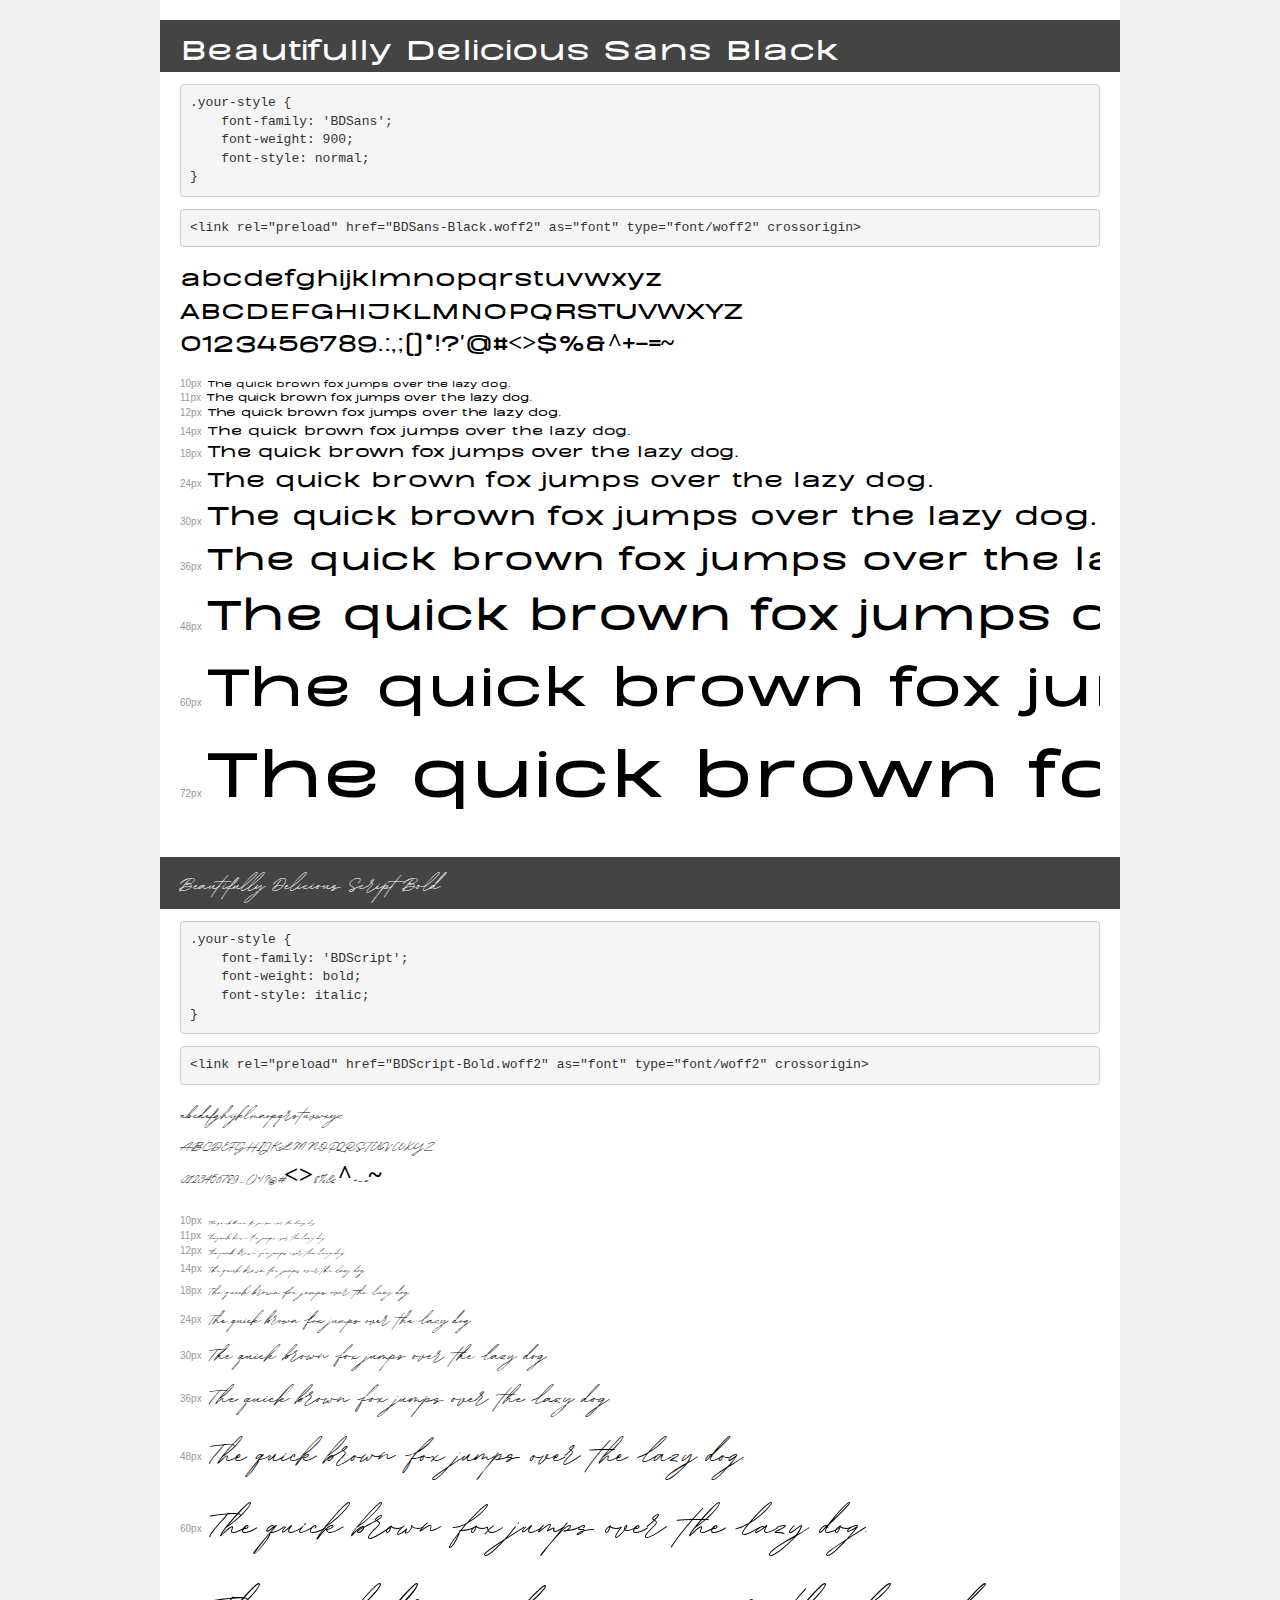
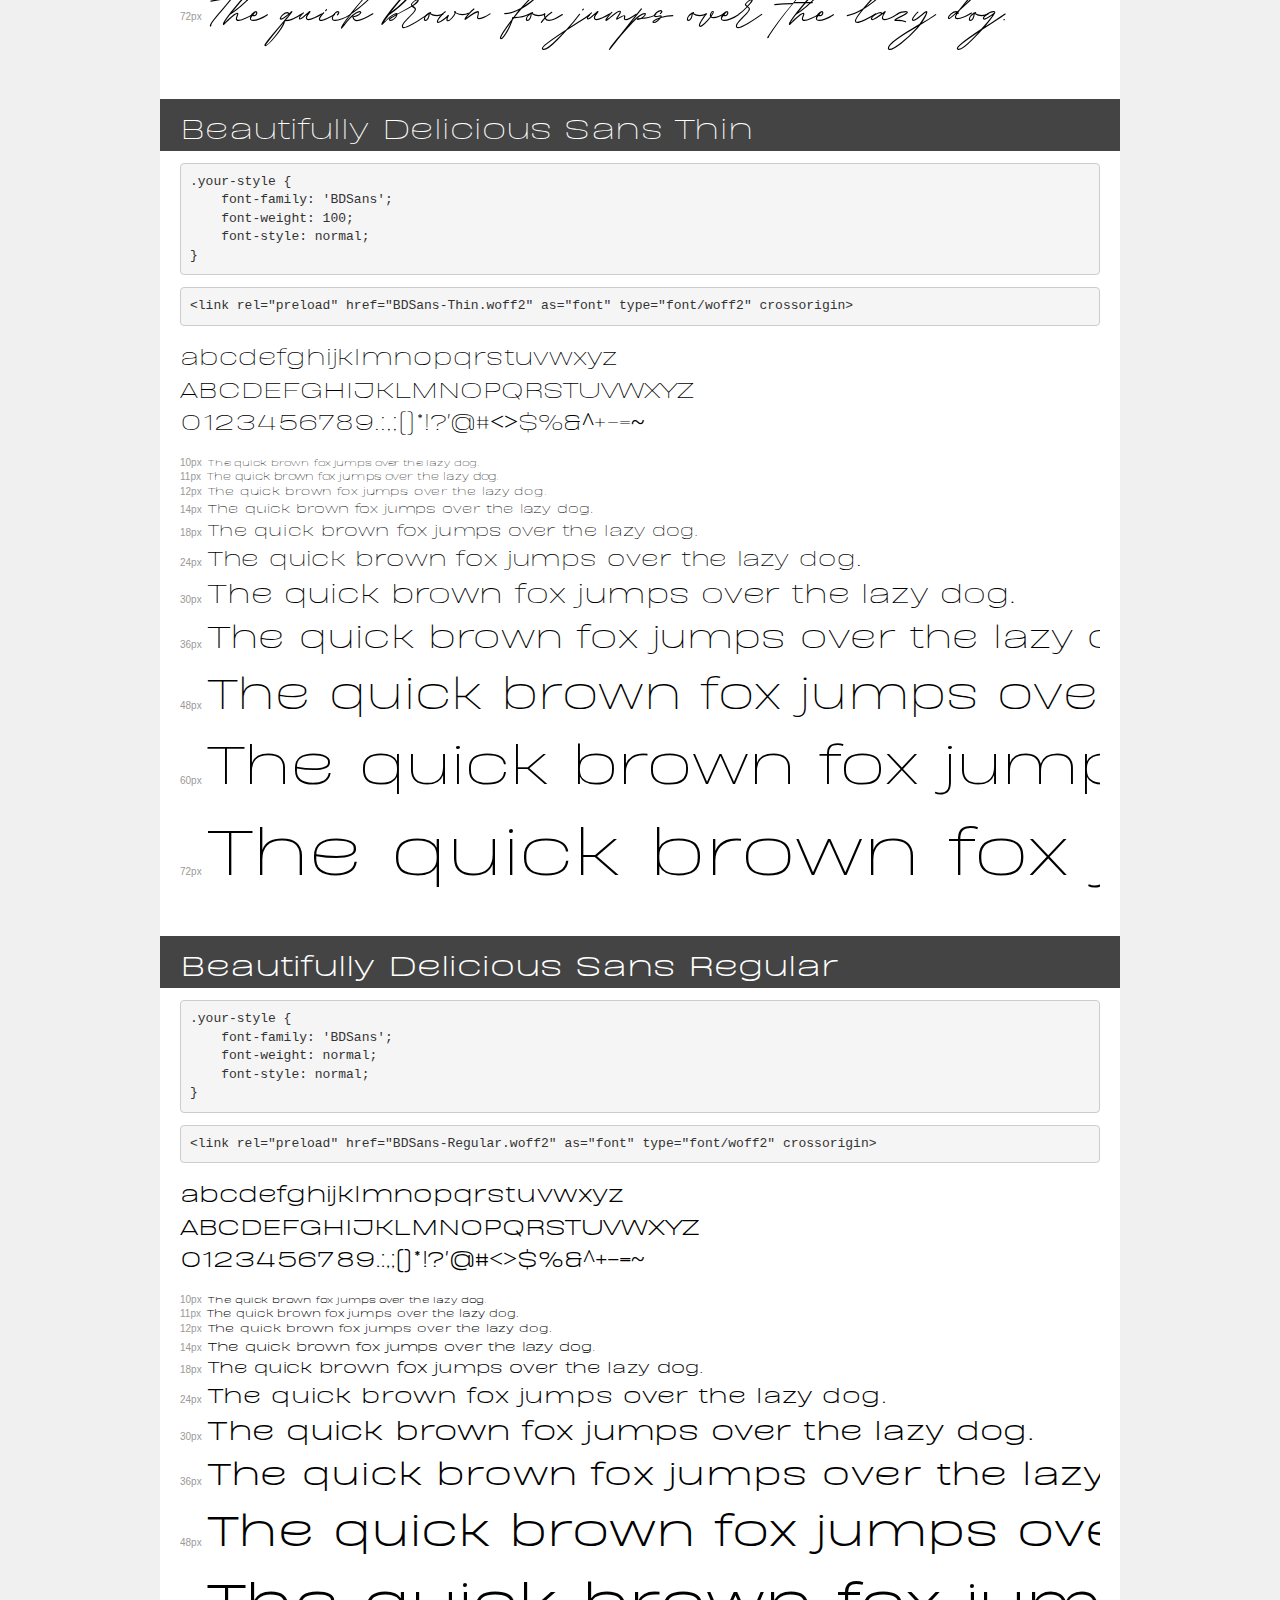
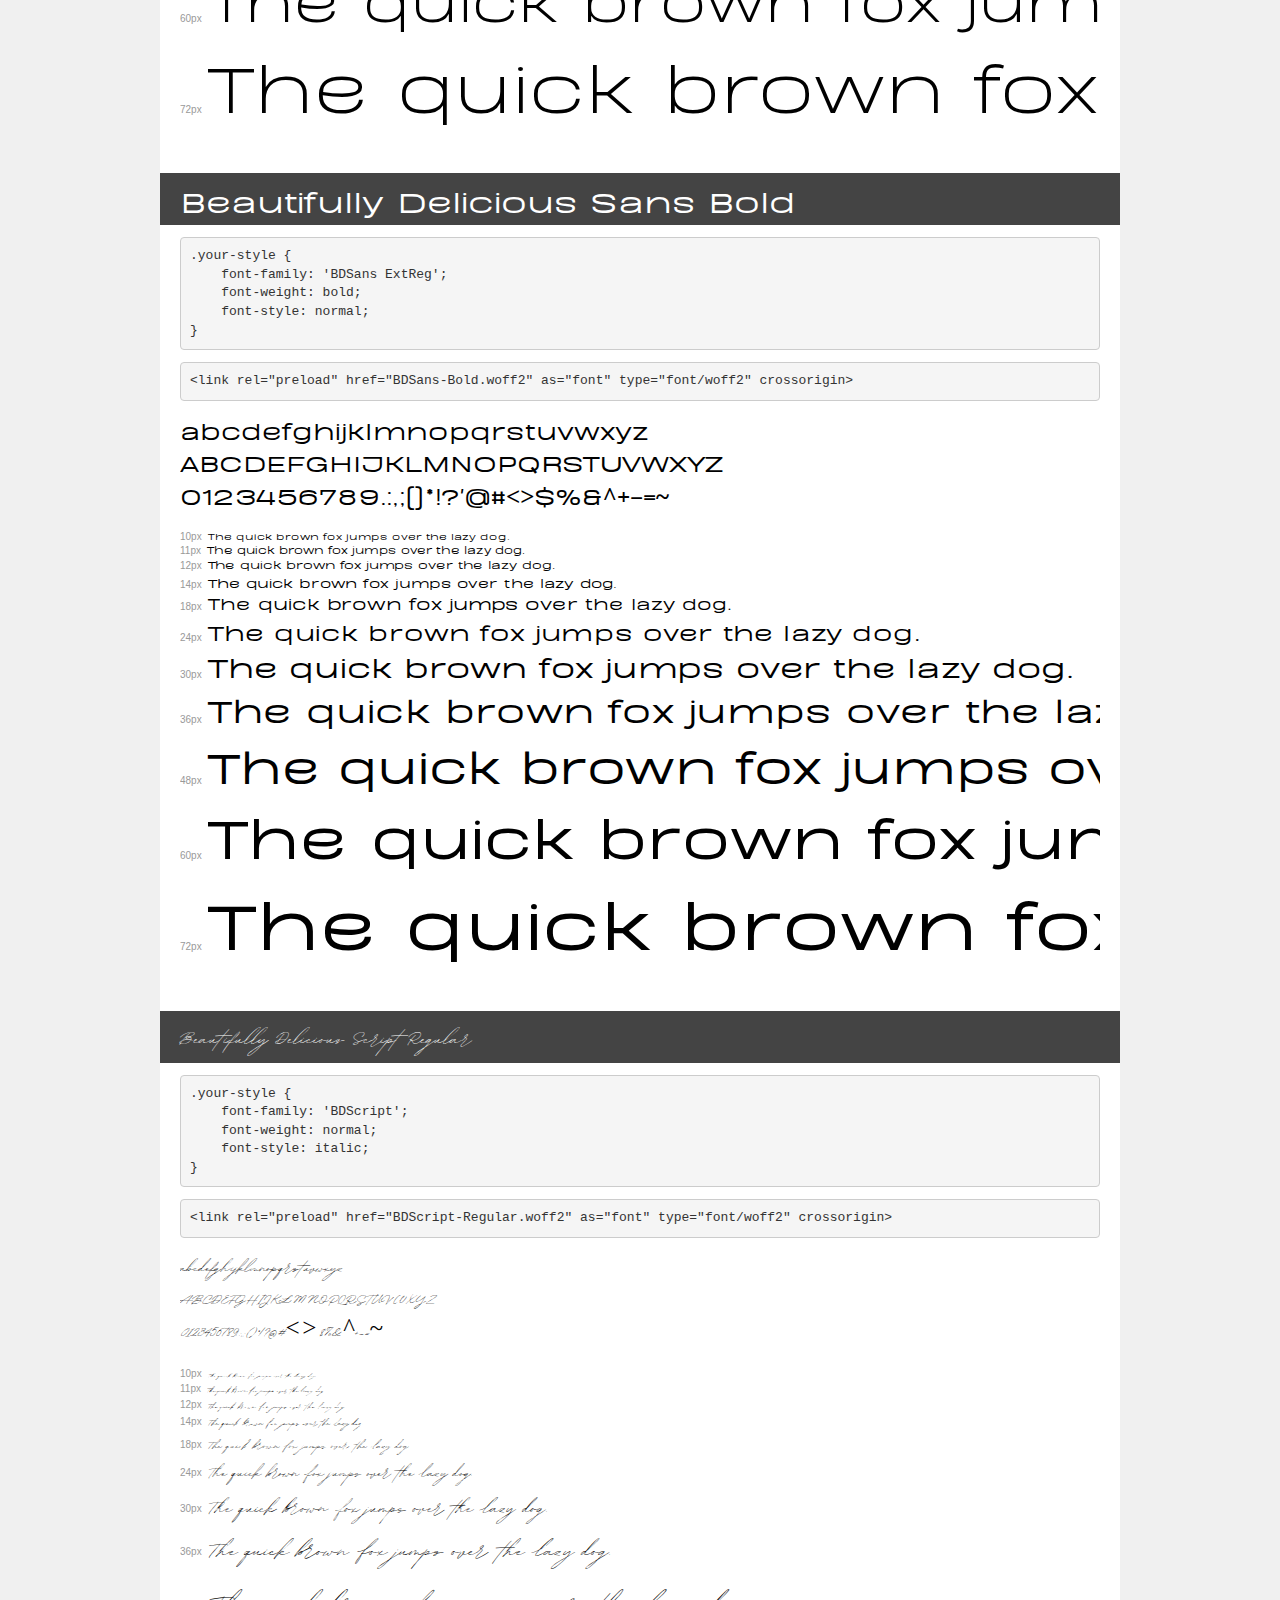
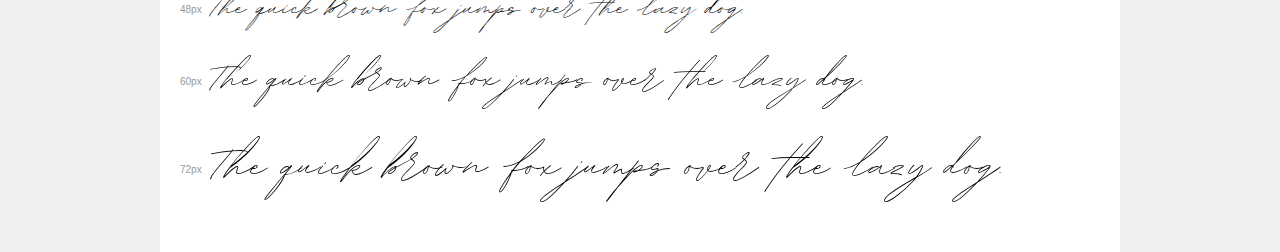
<file: assets/fonts/beautifully_delicious/demo.html>
<!DOCTYPE html>
<html lang="en">
<head>
    <meta charset="utf-8">
    <meta http-equiv="X-UA-Compatible" content="IE=edge">
    <meta name="viewport" content="width=device-width, initial-scale=1">
    <meta name="robots" content="noindex, noarchive">
    <meta name="format-detection" content="telephone=no">
    <title>Transfonter demo</title>
    <link href="stylesheet.css" rel="stylesheet">
    <style>
        /*
        http://meyerweb.com/eric/tools/css/reset/
        v2.0 | 20110126
        License: none (public domain)
        */
        html, body, div, span, applet, object, iframe,
        h1, h2, h3, h4, h5, h6, p, blockquote, pre,
        a, abbr, acronym, address, big, cite, code,
        del, dfn, em, img, ins, kbd, q, s, samp,
        small, strike, strong, sub, sup, tt, var,
        b, u, i, center,
        dl, dt, dd, ol, ul, li,
        fieldset, form, label, legend,
        table, caption, tbody, tfoot, thead, tr, th, td,
        article, aside, canvas, details, embed,
        figure, figcaption, footer, header, hgroup,
        menu, nav, output, ruby, section, summary,
        time, mark, audio, video {
            margin: 0;
            padding: 0;
            border: 0;
            font-size: 100%;
            font: inherit;
            vertical-align: baseline;
        }
        /* HTML5 display-role reset for older browsers */
        article, aside, details, figcaption, figure,
        footer, header, hgroup, menu, nav, section {
            display: block;
        }
        body {
            line-height: 1;
        }
        ol, ul {
            list-style: none;
        }
        blockquote, q {
            quotes: none;
        }
        blockquote:before, blockquote:after,
        q:before, q:after {
            content: '';
            content: none;
        }
        table {
            border-collapse: collapse;
            border-spacing: 0;
        }
        /* demo styles */
        body {
            background: #f0f0f0;
            color: #000;
        }
        .page {
            background: #fff;
            width: 920px;
            margin: 0 auto;
            padding: 20px 20px 0 20px;
            overflow: hidden;
        }
        .font-container {
            overflow-x: auto;
            overflow-y: hidden;
            margin-bottom: 40px;
            line-height: 1.3;
            white-space: nowrap;
            padding-bottom: 5px;
        }
        h1 {
            position: relative;
            background: #444;
            font-size: 32px;
            color: #fff;
            padding: 10px 20px;
            margin: 0 -20px 12px -20px;
        }
        .letters {
            font-size: 25px;
            margin-bottom: 20px;
        }
        .s10:before {
            content: '10px';
        }
        .s11:before {
            content: '11px';
        }
        .s12:before {
            content: '12px';
        }
        .s14:before {
            content: '14px';
        }
        .s18:before {
            content: '18px';
        }
        .s24:before {
            content: '24px';
        }
        .s30:before {
            content: '30px';
        }
        .s36:before {
            content: '36px';
        }
        .s48:before {
            content: '48px';
        }
        .s60:before {
            content: '60px';
        }
        .s72:before {
            content: '72px';
        }
        .s10:before, .s11:before, .s12:before, .s14:before,
        .s18:before, .s24:before, .s30:before, .s36:before,
        .s48:before, .s60:before, .s72:before {
            font-family: Arial, sans-serif;
            font-size: 10px;
            font-weight: normal;
            font-style: normal;
            color: #999;
            padding-right: 6px;
        }
        pre {
            display: block;
            padding: 9px;
            margin: 0 0 12px;
            font-family: Monaco, Menlo, Consolas, "Courier New", monospace;
            font-size: 13px;
            line-height: 1.428571429;
            color: #333;
            font-weight: normal;
            font-style: normal;
            background-color: #f5f5f5;
            border: 1px solid #ccc;
            overflow-x: auto;
            border-radius: 4px;
        }
        /* responsive */
        @media (max-width: 959px) {
            .page {
                width: auto;
                margin: 0;
            }
        }
    </style>
</head>
<body>
<div class="page">
    <div class="demo">
        <h1 style="font-family: 'BDSans'; font-weight: 900; font-style: normal;">Beautifully Delicious Sans Black</h1>
        <pre title="Usage">.your-style {
    font-family: 'BDSans';
    font-weight: 900;
    font-style: normal;
}</pre>
        <pre title="Preload (optional)">
&lt;link rel=&quot;preload&quot; href=&quot;BDSans-Black.woff2&quot; as=&quot;font&quot; type=&quot;font/woff2&quot; crossorigin&gt;</pre>
        <div class="font-container" style="font-family: 'BDSans'; font-weight: 900; font-style: normal;">
            <p class="letters">
                abcdefghijklmnopqrstuvwxyz<br>
ABCDEFGHIJKLMNOPQRSTUVWXYZ<br>
                0123456789.:,;()*!?'@#&lt;&gt;$%&^+-=~
            </p>
            <p class="s10" style="font-size: 10px;">The quick brown fox jumps over the lazy dog.</p>
            <p class="s11" style="font-size: 11px;">The quick brown fox jumps over the lazy dog.</p>
            <p class="s12" style="font-size: 12px;">The quick brown fox jumps over the lazy dog.</p>
            <p class="s14" style="font-size: 14px;">The quick brown fox jumps over the lazy dog.</p>
            <p class="s18" style="font-size: 18px;">The quick brown fox jumps over the lazy dog.</p>
            <p class="s24" style="font-size: 24px;">The quick brown fox jumps over the lazy dog.</p>
            <p class="s30" style="font-size: 30px;">The quick brown fox jumps over the lazy dog.</p>
            <p class="s36" style="font-size: 36px;">The quick brown fox jumps over the lazy dog.</p>
            <p class="s48" style="font-size: 48px;">The quick brown fox jumps over the lazy dog.</p>
            <p class="s60" style="font-size: 60px;">The quick brown fox jumps over the lazy dog.</p>
            <p class="s72" style="font-size: 72px;">The quick brown fox jumps over the lazy dog.</p>
        </div>
    </div>

    <div class="demo">
        <h1 style="font-family: 'BDScript'; font-weight: bold; font-style: italic;">Beautifully Delicious Script Bold</h1>
        <pre title="Usage">.your-style {
    font-family: 'BDScript';
    font-weight: bold;
    font-style: italic;
}</pre>
        <pre title="Preload (optional)">
&lt;link rel=&quot;preload&quot; href=&quot;BDScript-Bold.woff2&quot; as=&quot;font&quot; type=&quot;font/woff2&quot; crossorigin&gt;</pre>
        <div class="font-container" style="font-family: 'BDScript'; font-weight: bold; font-style: italic;">
            <p class="letters">
                abcdefghijklmnopqrstuvwxyz<br>
ABCDEFGHIJKLMNOPQRSTUVWXYZ<br>
                0123456789.:,;()*!?'@#&lt;&gt;$%&^+-=~
            </p>
            <p class="s10" style="font-size: 10px;">The quick brown fox jumps over the lazy dog.</p>
            <p class="s11" style="font-size: 11px;">The quick brown fox jumps over the lazy dog.</p>
            <p class="s12" style="font-size: 12px;">The quick brown fox jumps over the lazy dog.</p>
            <p class="s14" style="font-size: 14px;">The quick brown fox jumps over the lazy dog.</p>
            <p class="s18" style="font-size: 18px;">The quick brown fox jumps over the lazy dog.</p>
            <p class="s24" style="font-size: 24px;">The quick brown fox jumps over the lazy dog.</p>
            <p class="s30" style="font-size: 30px;">The quick brown fox jumps over the lazy dog.</p>
            <p class="s36" style="font-size: 36px;">The quick brown fox jumps over the lazy dog.</p>
            <p class="s48" style="font-size: 48px;">The quick brown fox jumps over the lazy dog.</p>
            <p class="s60" style="font-size: 60px;">The quick brown fox jumps over the lazy dog.</p>
            <p class="s72" style="font-size: 72px;">The quick brown fox jumps over the lazy dog.</p>
        </div>
    </div>

    <div class="demo">
        <h1 style="font-family: 'BDSans'; font-weight: 100; font-style: normal;">Beautifully Delicious Sans Thin</h1>
        <pre title="Usage">.your-style {
    font-family: 'BDSans';
    font-weight: 100;
    font-style: normal;
}</pre>
        <pre title="Preload (optional)">
&lt;link rel=&quot;preload&quot; href=&quot;BDSans-Thin.woff2&quot; as=&quot;font&quot; type=&quot;font/woff2&quot; crossorigin&gt;</pre>
        <div class="font-container" style="font-family: 'BDSans'; font-weight: 100; font-style: normal;">
            <p class="letters">
                abcdefghijklmnopqrstuvwxyz<br>
ABCDEFGHIJKLMNOPQRSTUVWXYZ<br>
                0123456789.:,;()*!?'@#&lt;&gt;$%&^+-=~
            </p>
            <p class="s10" style="font-size: 10px;">The quick brown fox jumps over the lazy dog.</p>
            <p class="s11" style="font-size: 11px;">The quick brown fox jumps over the lazy dog.</p>
            <p class="s12" style="font-size: 12px;">The quick brown fox jumps over the lazy dog.</p>
            <p class="s14" style="font-size: 14px;">The quick brown fox jumps over the lazy dog.</p>
            <p class="s18" style="font-size: 18px;">The quick brown fox jumps over the lazy dog.</p>
            <p class="s24" style="font-size: 24px;">The quick brown fox jumps over the lazy dog.</p>
            <p class="s30" style="font-size: 30px;">The quick brown fox jumps over the lazy dog.</p>
            <p class="s36" style="font-size: 36px;">The quick brown fox jumps over the lazy dog.</p>
            <p class="s48" style="font-size: 48px;">The quick brown fox jumps over the lazy dog.</p>
            <p class="s60" style="font-size: 60px;">The quick brown fox jumps over the lazy dog.</p>
            <p class="s72" style="font-size: 72px;">The quick brown fox jumps over the lazy dog.</p>
        </div>
    </div>

    <div class="demo">
        <h1 style="font-family: 'BDSans'; font-weight: normal; font-style: normal;">Beautifully Delicious Sans Regular</h1>
        <pre title="Usage">.your-style {
    font-family: 'BDSans';
    font-weight: normal;
    font-style: normal;
}</pre>
        <pre title="Preload (optional)">
&lt;link rel=&quot;preload&quot; href=&quot;BDSans-Regular.woff2&quot; as=&quot;font&quot; type=&quot;font/woff2&quot; crossorigin&gt;</pre>
        <div class="font-container" style="font-family: 'BDSans'; font-weight: normal; font-style: normal;">
            <p class="letters">
                abcdefghijklmnopqrstuvwxyz<br>
ABCDEFGHIJKLMNOPQRSTUVWXYZ<br>
                0123456789.:,;()*!?'@#&lt;&gt;$%&^+-=~
            </p>
            <p class="s10" style="font-size: 10px;">The quick brown fox jumps over the lazy dog.</p>
            <p class="s11" style="font-size: 11px;">The quick brown fox jumps over the lazy dog.</p>
            <p class="s12" style="font-size: 12px;">The quick brown fox jumps over the lazy dog.</p>
            <p class="s14" style="font-size: 14px;">The quick brown fox jumps over the lazy dog.</p>
            <p class="s18" style="font-size: 18px;">The quick brown fox jumps over the lazy dog.</p>
            <p class="s24" style="font-size: 24px;">The quick brown fox jumps over the lazy dog.</p>
            <p class="s30" style="font-size: 30px;">The quick brown fox jumps over the lazy dog.</p>
            <p class="s36" style="font-size: 36px;">The quick brown fox jumps over the lazy dog.</p>
            <p class="s48" style="font-size: 48px;">The quick brown fox jumps over the lazy dog.</p>
            <p class="s60" style="font-size: 60px;">The quick brown fox jumps over the lazy dog.</p>
            <p class="s72" style="font-size: 72px;">The quick brown fox jumps over the lazy dog.</p>
        </div>
    </div>

    <div class="demo">
        <h1 style="font-family: 'BDSans ExtReg'; font-weight: bold; font-style: normal;">Beautifully Delicious Sans Bold</h1>
        <pre title="Usage">.your-style {
    font-family: 'BDSans ExtReg';
    font-weight: bold;
    font-style: normal;
}</pre>
        <pre title="Preload (optional)">
&lt;link rel=&quot;preload&quot; href=&quot;BDSans-Bold.woff2&quot; as=&quot;font&quot; type=&quot;font/woff2&quot; crossorigin&gt;</pre>
        <div class="font-container" style="font-family: 'BDSans ExtReg'; font-weight: bold; font-style: normal;">
            <p class="letters">
                abcdefghijklmnopqrstuvwxyz<br>
ABCDEFGHIJKLMNOPQRSTUVWXYZ<br>
                0123456789.:,;()*!?'@#&lt;&gt;$%&^+-=~
            </p>
            <p class="s10" style="font-size: 10px;">The quick brown fox jumps over the lazy dog.</p>
            <p class="s11" style="font-size: 11px;">The quick brown fox jumps over the lazy dog.</p>
            <p class="s12" style="font-size: 12px;">The quick brown fox jumps over the lazy dog.</p>
            <p class="s14" style="font-size: 14px;">The quick brown fox jumps over the lazy dog.</p>
            <p class="s18" style="font-size: 18px;">The quick brown fox jumps over the lazy dog.</p>
            <p class="s24" style="font-size: 24px;">The quick brown fox jumps over the lazy dog.</p>
            <p class="s30" style="font-size: 30px;">The quick brown fox jumps over the lazy dog.</p>
            <p class="s36" style="font-size: 36px;">The quick brown fox jumps over the lazy dog.</p>
            <p class="s48" style="font-size: 48px;">The quick brown fox jumps over the lazy dog.</p>
            <p class="s60" style="font-size: 60px;">The quick brown fox jumps over the lazy dog.</p>
            <p class="s72" style="font-size: 72px;">The quick brown fox jumps over the lazy dog.</p>
        </div>
    </div>

    <div class="demo">
        <h1 style="font-family: 'BDScript'; font-weight: normal; font-style: italic;">Beautifully Delicious Script Regular</h1>
        <pre title="Usage">.your-style {
    font-family: 'BDScript';
    font-weight: normal;
    font-style: italic;
}</pre>
        <pre title="Preload (optional)">
&lt;link rel=&quot;preload&quot; href=&quot;BDScript-Regular.woff2&quot; as=&quot;font&quot; type=&quot;font/woff2&quot; crossorigin&gt;</pre>
        <div class="font-container" style="font-family: 'BDScript'; font-weight: normal; font-style: italic;">
            <p class="letters">
                abcdefghijklmnopqrstuvwxyz<br>
ABCDEFGHIJKLMNOPQRSTUVWXYZ<br>
                0123456789.:,;()*!?'@#&lt;&gt;$%&^+-=~
            </p>
            <p class="s10" style="font-size: 10px;">The quick brown fox jumps over the lazy dog.</p>
            <p class="s11" style="font-size: 11px;">The quick brown fox jumps over the lazy dog.</p>
            <p class="s12" style="font-size: 12px;">The quick brown fox jumps over the lazy dog.</p>
            <p class="s14" style="font-size: 14px;">The quick brown fox jumps over the lazy dog.</p>
            <p class="s18" style="font-size: 18px;">The quick brown fox jumps over the lazy dog.</p>
            <p class="s24" style="font-size: 24px;">The quick brown fox jumps over the lazy dog.</p>
            <p class="s30" style="font-size: 30px;">The quick brown fox jumps over the lazy dog.</p>
            <p class="s36" style="font-size: 36px;">The quick brown fox jumps over the lazy dog.</p>
            <p class="s48" style="font-size: 48px;">The quick brown fox jumps over the lazy dog.</p>
            <p class="s60" style="font-size: 60px;">The quick brown fox jumps over the lazy dog.</p>
            <p class="s72" style="font-size: 72px;">The quick brown fox jumps over the lazy dog.</p>
        </div>
    </div>

</div>
</body>
</html>
</file>
<file: assets/fonts/beautifully_delicious/stylesheet.css>
@font-face {
    font-family: 'BDSans';
    src: url('BDSans-Black.eot');
    src: local('Beautifully Delicious Sans Black'), local('BDSans-Black'),
        url('BDSans-Black.eot?#iefix') format('embedded-opentype'),
        url('BDSans-Black.woff2') format('woff2'),
        url('BDSans-Black.woff') format('woff'),
        url('BDSans-Black.ttf') format('truetype');
    font-weight: 900;
    font-style: normal;
    font-display: swap;
}

@font-face {
    font-family: 'BDScript';
    src: url('BDScript-Bold.eot');
    src: local('Beautifully Delicious Script Bold'), local('BDScript-Bold'),
        url('BDScript-Bold.eot?#iefix') format('embedded-opentype'),
        url('BDScript-Bold.woff2') format('woff2'),
        url('BDScript-Bold.woff') format('woff'),
        url('BDScript-Bold.ttf') format('truetype');
    font-weight: bold;
    font-style: italic;
    font-display: swap;
}

@font-face {
    font-family: 'BDSans';
    src: url('BDSans-Thin.eot');
    src: local('Beautifully Delicious Sans Thin'), local('BDSans-Thin'),
        url('BDSans-Thin.eot?#iefix') format('embedded-opentype'),
        url('BDSans-Thin.woff2') format('woff2'),
        url('BDSans-Thin.woff') format('woff'),
        url('BDSans-Thin.ttf') format('truetype');
    font-weight: 100;
    font-style: normal;
    font-display: swap;
}

@font-face {
    font-family: 'BDSans';
    src: url('BDSans-Regular.eot');
    src: local('Beautifully Delicious Sans Regular'), local('BDSans-Regular'),
        url('BDSans-Regular.eot?#iefix') format('embedded-opentype'),
        url('BDSans-Regular.woff2') format('woff2'),
        url('BDSans-Regular.woff') format('woff'),
        url('BDSans-Regular.ttf') format('truetype');
    font-weight: normal;
    font-style: normal;
    font-display: swap;
}

@font-face {
    font-family: 'BDSans ExtReg';
    src: url('BDSans-Bold.eot');
    src: local('Beautifully Delicious Sans Bold'), local('BDSans-Bold'),
        url('BDSans-Bold.eot?#iefix') format('embedded-opentype'),
        url('BDSans-Bold.woff2') format('woff2'),
        url('BDSans-Bold.woff') format('woff'),
        url('BDSans-Bold.ttf') format('truetype');
    font-weight: bold;
    font-style: normal;
    font-display: swap;
}

@font-face {
    font-family: 'BDScript';
    src: url('BDScript-Regular.eot');
    src: local('Beautifully Delicious Script Regular'), local('BDScript-Regular'),
        url('BDScript-Regular.eot?#iefix') format('embedded-opentype'),
        url('BDScript-Regular.woff2') format('woff2'),
        url('BDScript-Regular.woff') format('woff'),
        url('BDScript-Regular.ttf') format('truetype');
    font-weight: normal;
    font-style: italic;
    font-display: swap;
}
</file>
